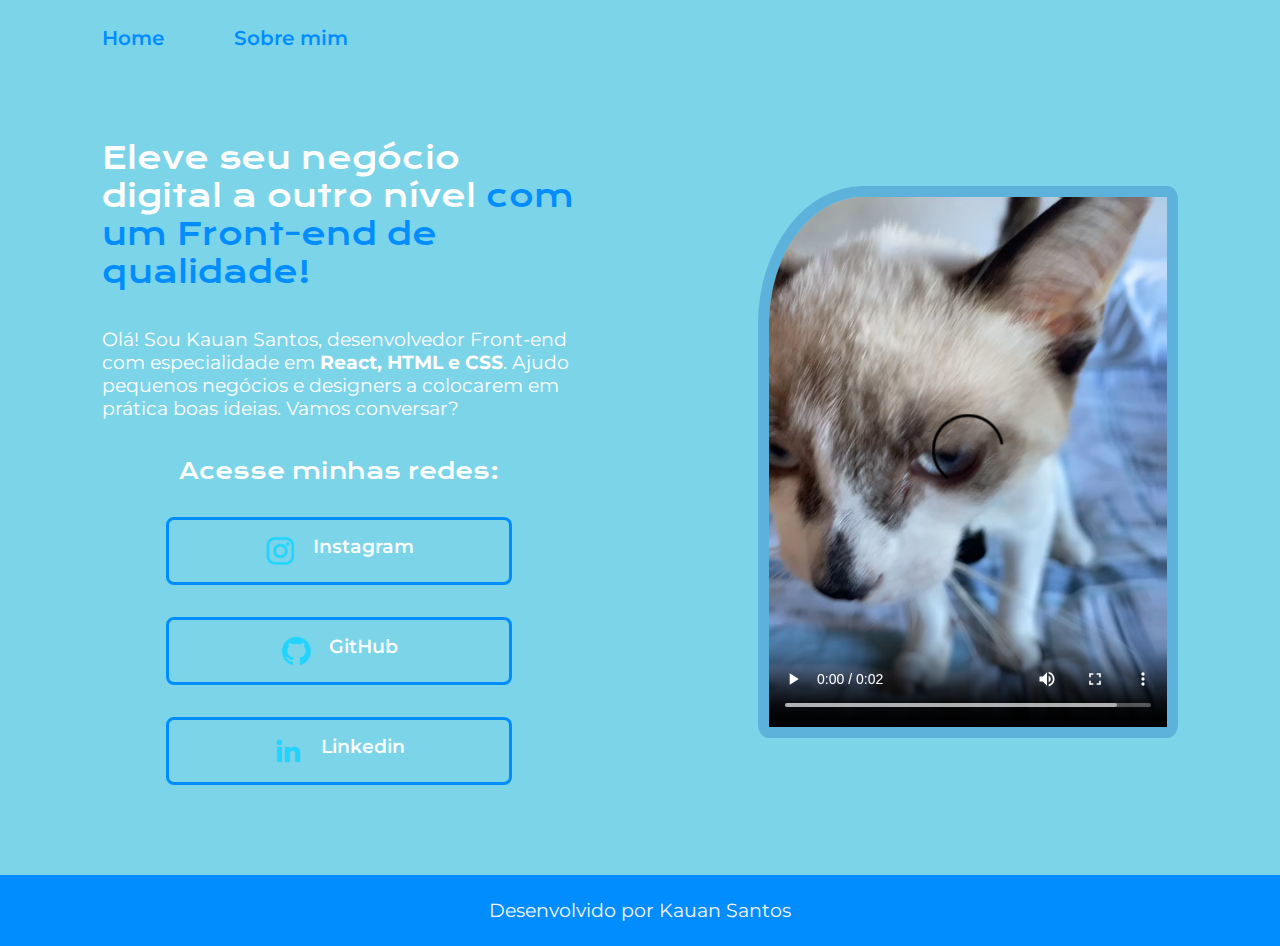
<file: index.html>
<!DOCTYPE html>
<html lang="pt-br">
<head>
    <meta charset="UTF-8">
    <meta http-equiv="X-UA-Compatible" content="IE=edge">
    <meta name="viewport" content="width=device-width, initial-scale=1.0">
    <title>portfolio</title>
    <link rel="stylesheet" href="./style/style.css">
</head>
<body>
    <header class="cabecalho">
        <nav class="cabecalho_menu">
            <a class="cabecalho_menu_link" href="index.html">Home</a>
            <a class="cabecalho_menu_link" href="about.html" >Sobre mim</a>
        </nav>
    </header>
    <main class="apresentacao">
        <section class="apresentacao_conteudo">
            <h1 class="apresentacao_titulo">Eleve seu negócio digital a outro nível <strong class="titulo">com um Front-end de qualidade!</strong></h1>
            <p class="apresentacao_texto">Olá! Sou Kauan Santos, desenvolvedor Front-end com especialidade em <strong>React, HTML e CSS</strong>. Ajudo pequenos negócios e designers a colocarem em prática boas ideias. Vamos conversar?</p>
            <div class="apresentacao_links">
                <h2 class="apresentacao_links_subtitulo">Acesse minhas redes:</h2>
                <a class="apresentacao_links_link" href="https://instagram.com/kauansantous">
                    <img src="./assets/instagram.png">
                    Instagram
                </a>
                <a class="apresentacao_links_link" href="http://github.com/Kauansantous">
                    <img src="./assets/github.png">
                    GitHub
                </a>
                <a class="apresentacao_links_link" href="http://pegoraroimoveis.com.br">
                    <img src="./assets/linkedin.png">
                    Linkedin   
                </a>
            </div>    
        </section>
        <video width="40%" controls loop="true" autoplay="true" class="apresentacao_foto">
            <source src="./assets/kadu.MOV">
        </video>    
    </main>
    <footer class="rodape">
        <p>Desenvolvido por Kauan Santos</p>    
    </footer> 
</body>
</html>
</file>
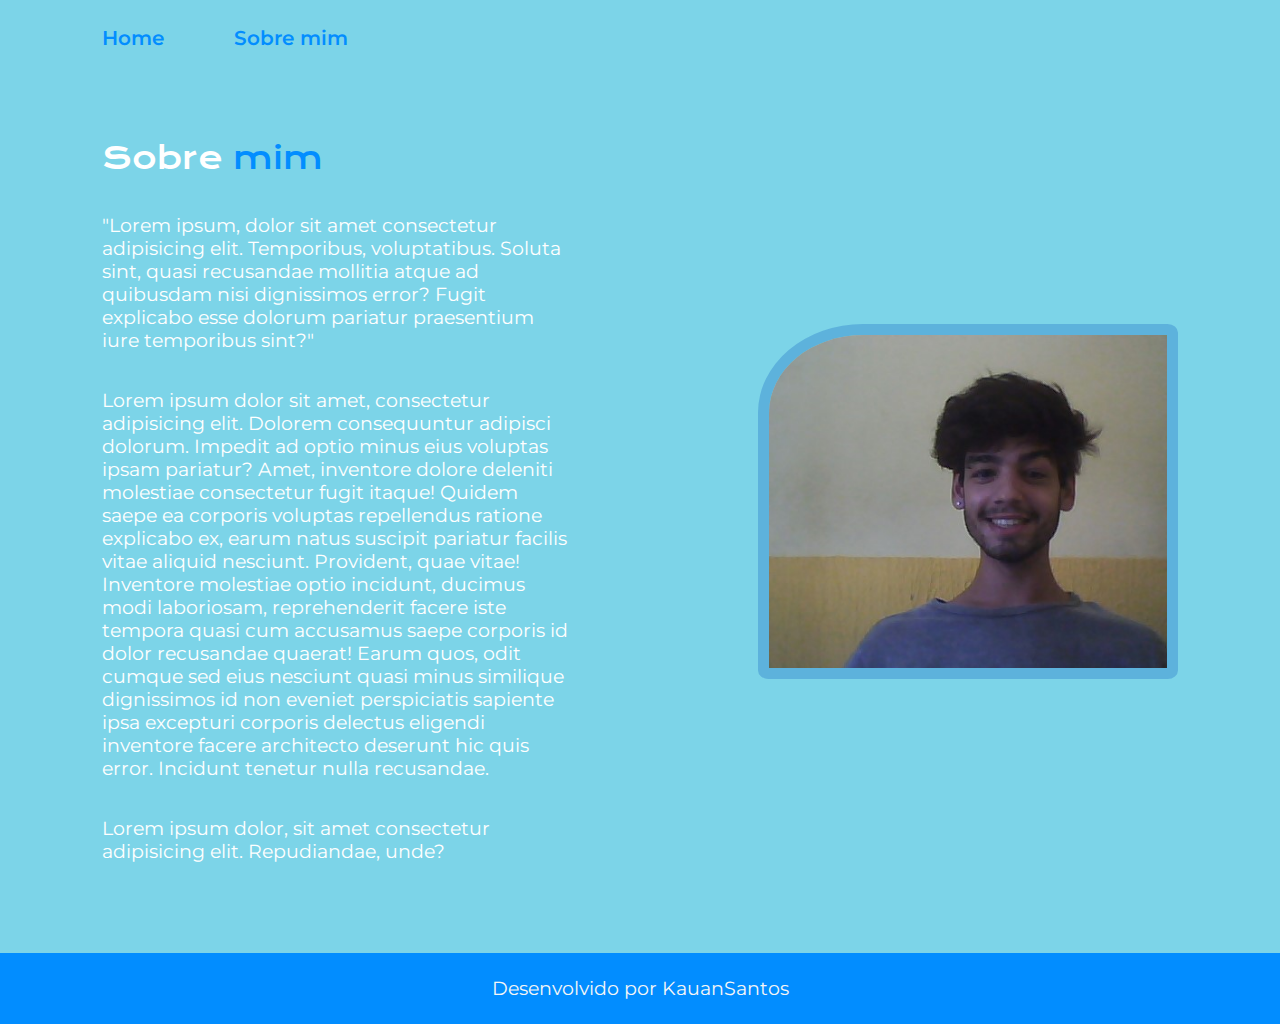
<file: about.html>
<!DOCTYPE html>
<html lang="pt-br">
<head>
    <meta charset="UTF-8">
    <meta http-equiv="X-UA-Compatible" content="IE=edge">
    <meta name="viewport" content="width=device-width, initial-scale=1.0">
    <title>Sobre mim</title>
    <link rel="stylesheet" href="./style/style.css">
</head>
<body>
    <header class="cabecalho">
        <nav class="cabecalho_menu">
            <a class="cabecalho_menu_link" href="index.html">Home</a>
            <a class="cabecalho_menu_link" href="about.html" >Sobre mim</a>
        </nav>
    </header>
    <main class="apresentacao">
        <section class="apresentacao_conteudo">
            <h1 class="apresentacao_titulo">Sobre <strong class="titulo">mim</strong> </h1>
            <p class="apresentacao_texto">"Lorem ipsum, dolor sit amet consectetur adipisicing elit. Temporibus, voluptatibus. Soluta sint, quasi recusandae mollitia atque ad quibusdam nisi dignissimos error? Fugit explicabo esse dolorum pariatur praesentium iure temporibus sint?"</p>
            <p class="apresentacao_texto">Lorem ipsum dolor sit amet, consectetur adipisicing elit. Dolorem consequuntur adipisci dolorum. Impedit ad optio minus eius voluptas ipsam pariatur? Amet, inventore dolore deleniti molestiae consectetur fugit itaque! Quidem saepe ea corporis voluptas repellendus ratione explicabo ex, earum natus suscipit pariatur facilis vitae aliquid nesciunt. Provident, quae vitae! Inventore molestiae optio incidunt, ducimus modi laboriosam, reprehenderit facere iste tempora quasi cum accusamus saepe corporis id dolor recusandae quaerat! Earum quos, odit cumque sed eius nesciunt quasi minus similique dignissimos id non eveniet perspiciatis sapiente ipsa excepturi corporis delectus eligendi inventore facere architecto deserunt hic quis error. Incidunt tenetur nulla recusandae.</p>
            <p class="apresentacao_texto">Lorem ipsum dolor, sit amet consectetur adipisicing elit. Repudiandae, unde?</p>
        </section>
        <img class="apresentacao_foto" src="./assets/aaaa.png">
    </main>
    <footer class="rodape">
        <p>Desenvolvido por KauanSantos</p>    
    </footer> 
</body>
</html>
</file>
<file: style/style.css>
@import url('https://fonts.googleapis.com/css2?family=Krona+One&family=Montserrat:wght@400;600&display=swap');

*{
margin: 0;
padding: 0;

}

:root { 
    --cor-primaria: #0dafd48a;
    --cor-secundaria: white;
    --fonte-principal: 'Krona One', sans-serif;
    --fonte-secundaria: 'Montserrat', sans-serif;


}


body{
    box-sizing: border-box;
    background-color: var(--cor-primaria);
    color: var(--cor-secundaria);
   
}

.titulo{
    color: #028dff;

}
.cabecalho{
    padding: 2% 0% 0% 8%;

}
.cabecalho_menu {
    display: flex;
    gap: 70px;

}


.cabecalho_menu_link{
    font-family: var(--fonte-secundaria);
    font-size: 1.25rem;
    font-weight: 600;
    color:#028dff;
    text-decoration: none;
    
}
.cabecalho_menu_link:hover{
    text-decoration: underline #028dff;


}

.apresentacao{
        padding: 7% 8%; 
        display: flex;
        align-items: center;
        justify-content: space-between;
}        
 
.apresentacao_conteudo {
    width: 44%;
    display: flex;
    flex-direction: column;
    gap: 37px;

}

.apresentacao_foto {
    width: 37%;
    border: 11px solid #0f5cc048;
    border-radius: 2.5%;
    border-top-left-radius: 25%;
    
}

.apresentacao_titulo {
    font-size: 1.87rem;
    font-family: var(--fonte-principal);
    font-weight: 100;
}


.apresentacao_texto {
    font-size: 1.18rem;
    font-family: var(--fonte-secundaria);

}

.apresentacao_links{
    display: flex;
    flex-direction: column;
    align-items: center;
    gap: 32px;
    justify-content: space-between;


}

.apresentacao_links_link{
    display: flex;
    justify-content: center;
    gap: 16px;
    background-color: #4fceeb00;
    width: 72%;
    text-align: center;
    border: 3px solid  #028dff;
    border-radius: 8px;
    font-size: 1.18rem;
    font-weight: 600;
    padding: 15px 0;
    color:  #fffffff8;
    font-family: var(--fonte-secundaria);
    text-decoration: none;

}

.apresentacao_links_link:hover{
    background-color: #0487f3e7;
    padding: 3%
}


.apresentacao_links_subtitulo{
font-family: 'Krona One', sans-serife;
font-weight: 400;
font-size: 1.37rem;


}

.rodape {
    color: #f6f6f6;
    background-color: #028dff;
    padding: 24px;
    text-align: center;
    font-size: 1.18rem;
    font-family: var(--fonte-secundaria);
    font-weight: 400;

}

@media (max-width: 1200px){
    
    .cabecalho{
        padding:10%;
    }
    .cabecalho_menu{
        justify-content: center;
    }

    .apresentacao{
        flex-direction: column-reverse;
        padding: 5%;
        gap: 20%;
         
    }

    .apresentacao_conteudo{
        width: auto;

    }
    
     .apresentacao_foto{
        width: 55%;
       
    }
   

}
</file>
